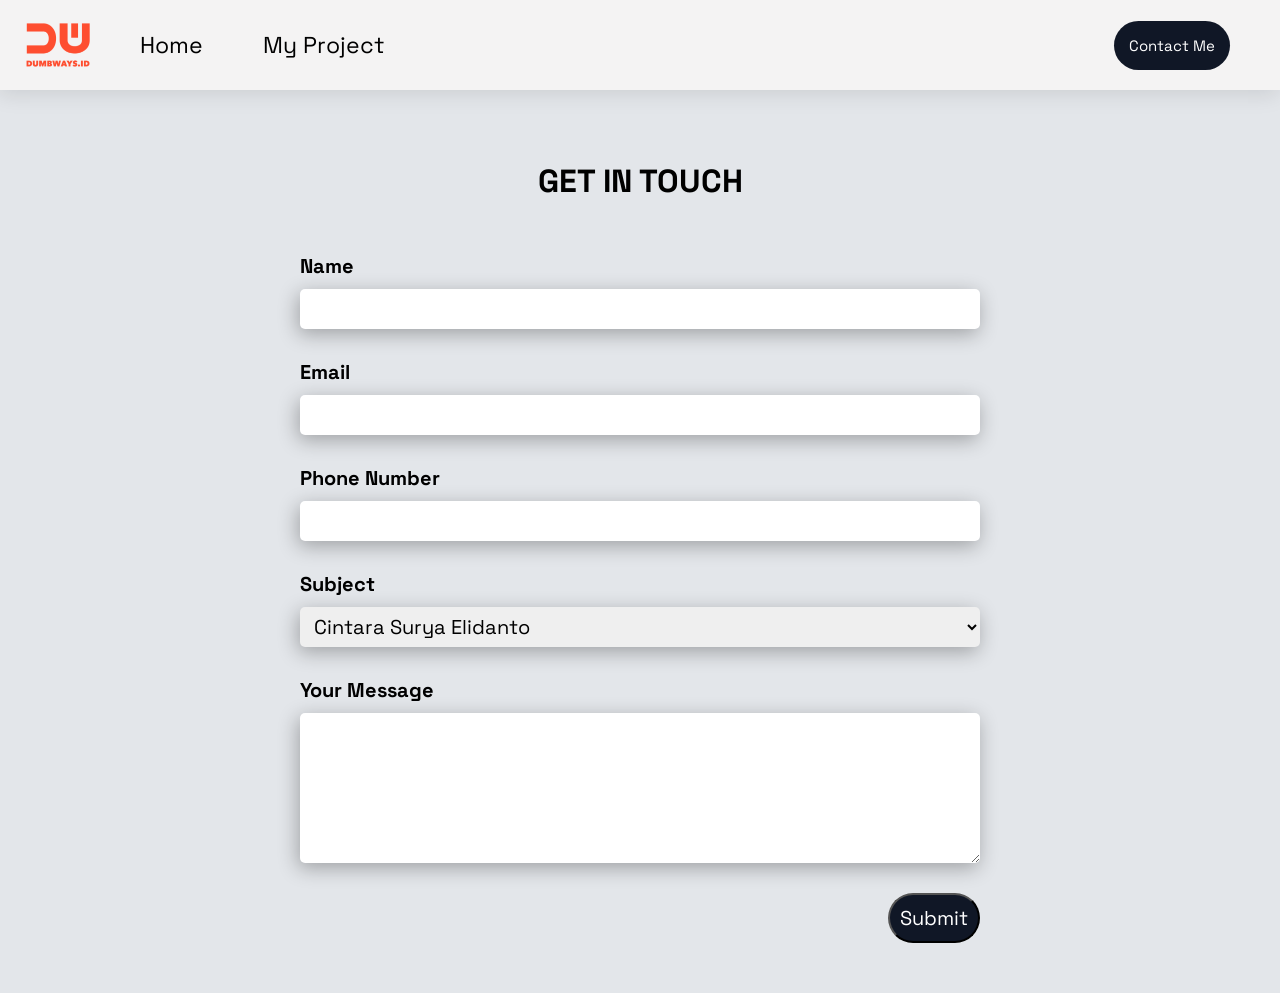
<file: contact.html>
<!DOCTYPE html>
<html>
    <meta name="viewport" content="width=device-width, initial-scale=1">

<head>
    <title>CONTACT</title>
    <link rel="stylesheet" href="style.css">
    <link rel="stylesheet" href="contact.css">
    <link rel="icon" href="assets/icon.png" type="image/png">
</head>

<body>
    <nav>
        <img src="assets/logo.png" alt="Maaf gambar tidak tersedia">
        <div class="nav-container">
            <ul class="nav-left">
                <div class="nav-item">
                    <li><a href="index.html">Home</a></li>
                </div>
                <div class="nav-item">
                    <li><a href="#">My Project</a></li>
                </div>
            </ul>
            <div class="nav-right">
                <a href="contact.html">Contact Me</a>
            </div>
        </div>
    </nav>

    <div class="contact-container">
        <h1>GET IN TOUCH</h1>
        <form action="">
            <label for="name">Name</label>
            <input type="text" name="name" id="name" class="contact-input" required>
            <label for="email">Email</label>
            <input type="email" name="email" id="email" class="contact-input" required>
            <label for="phone">Phone Number</label>
            <input type="tel" name="phone" id="phone" class="contact-input" required>
            <label for="subject">Subject</label>
            <select name="subject" id="subject" class="contact-input" required>
                <option value="suryaelidanto@gmail.com" >
                    Cintara Surya Elidanto
                </option>
                <option value="windahbasudara@gmail.com">
                    Windah Basudara
                </option>
                <option value="andylukito@gmail.com">
                    Andy Lukito
                </option>
            </select>
            <label for="message">Your Message</label>
            <textarea name="message" id="message" class="contact-message" rows="5" required></textarea>
            <div class="contact-submit">
                <input type="submit">
            </div>
        </form>

    </div>
</body>

</html>
</file>
<file: style.css>
@import url('https://fonts.googleapis.com/css2?family=Space+Grotesk:wght@300&display=swap');

* {
    font-family: 'Space Grotesk', sans-serif;
}

body {
    margin: 0;
    background-color: #E3E6EA;
}

nav {
    background-color: #F4F3F3;
    height: 10vh;
    display: flex;
    align-items: center;
    font-size: 23px;
    box-shadow: -2px 5px 20px rgba(0, 0, 0, .1);
}

nav .nav-container {
    display: flex;
    align-items: center;
    justify-content: space-between;
    width: 100%;
    height: 100%;
}

nav ul {
    display: flex;
    align-items: center;
    list-style: none;
    padding: 20px;
    margin: 0;
}

nav .nav-item {
    padding: 30px;
}

nav .nav-item li a {
    text-decoration: none;
    color: #000;
}

nav .nav-item li a:hover {
    font-weight: bold;
}

nav img {
    height: 5vh;
    margin-left: 2vw;
}

nav .nav-left {
    flex: 1;
}

nav .nav-right {
    flex: 1;
    display: flex;
    align-items: center;
    justify-content: flex-end;
}

nav .nav-right a {
    color: #FFF;
    font-size: 15px;
    background-color: #101726;
    border-radius: 50px;
    text-decoration: none;
    padding: 15px;
    margin-right: 50px;
}


.w-container {
    background-color: #FFF;
    width: 80%;
    margin: 60px auto;
    border-radius: 5px;
    box-shadow: -2px 5px 20px rgba(0, 0, 0, .3);
    display: flex;
    flex-direction: row;
}

.contact-btn {
    color: #FFF;
    background-color: #101726;
    border-radius: 50px;
    text-decoration: none;
    margin-right: 30px;
}

.contact-btn p {
    display: flex;
    align-items: center;
    justify-content: center;
}

.cv-btn {
    text-decoration: none;
    color: inherit;
}

.cv {
    margin: 20px auto;
}

.c-container {
    padding: 50px 100px;
    flex: 1;
}

.c-container p {
    font-size: 20px;
    text-align: justify;
}

.medsos {
    display: flex;
    align-items: center;
    margin-top: 30px;
}

.medsos-item {
    margin: 20px 10px;
}

.medsos-item a {
    text-decoration: none;
    color: inherit;
}

.medsos-item a:hover {
    color: #FFD24C;
}

.card {
    max-width: 300px;
    box-shadow: -2px 5px 20px rgba(0, 0, 0, .3);
    margin: 50px auto;
    border-radius: 5px;
    flex: 1;
    margin: 50px;
}

.card-desc {
    padding: 10px 0;
    margin: 10px;
}

.card img {
    width: 100%;
    border-radius: 5px 5px 0 0;
}

.card h1 {
    text-align: center;
}

.card p {
    text-align: center;
    font-size: 20px;
}

.flex-container {
    display: flex;
    margin-top: 25px;
}

.flex-container a {
    flex: 0.3;
}

.flex-container p {
    flex: 0.5;
}

@media only screen and (max-width: 1220px) {
    .flex-container {
        display: flex;
        flex-direction: column;
        margin-top: 25px;
    }

    .flex-container a {
        flex: 1;

    }

    .flex-container p {
        flex: 1;
    }

    .w-container {
        display: flex;
        flex-direction: column;
    }

    .medsos {
        justify-content: center;
    }

    .card {
        margin: auto;
        margin-bottom: 50px;
    }
}

@media only screen and (max-width: 600px) {
    .w-container {
        width: 100%;
        margin: 0;
    }

    .c-container {
        padding: 50px;
    }
}
</file>
<file: contact.css>
.contact-container {
    padding: 50px 300px;
    display: flex;
    flex-direction: column;
    justify-content: center;
    align-items: center;
}

.contact-container form {
    display: flex;
    flex-direction: column;
    width: 100%;
}

.contact-container form label {
    margin-top: 30px;
    font-size: 20px;
    font-weight: bold;
}

.contact-container form .contact-input {
    height: 40px;
    box-shadow: -2px 5px 20px rgba(0, 0, 0, .3);
    border-radius: 5px;
    border: none;
    margin-top: 10px;
    padding: 0 10px;
    font-size: 20px;
}

.contact-container form .contact-message {
    box-shadow: -2px 5px 20px rgba(0, 0, 0, .3);
    border-radius: 5px;
    border: none;
    margin-top: 10px;
    padding: 10px;
    font-size: 20px;
}

.contact-container form .contact-submit {
    margin-top: 30px;
    display: flex;
    justify-content: flex-end;
    align-items: center;
}

.contact-container form .contact-submit input {
    color: #FFF;
    background-color: #101726;
    border-radius: 50px;
    padding: 10px;
    font-size: 20px;
    cursor: pointer;
}

.contact-container form select {
    padding: 5px;
}
</file>
